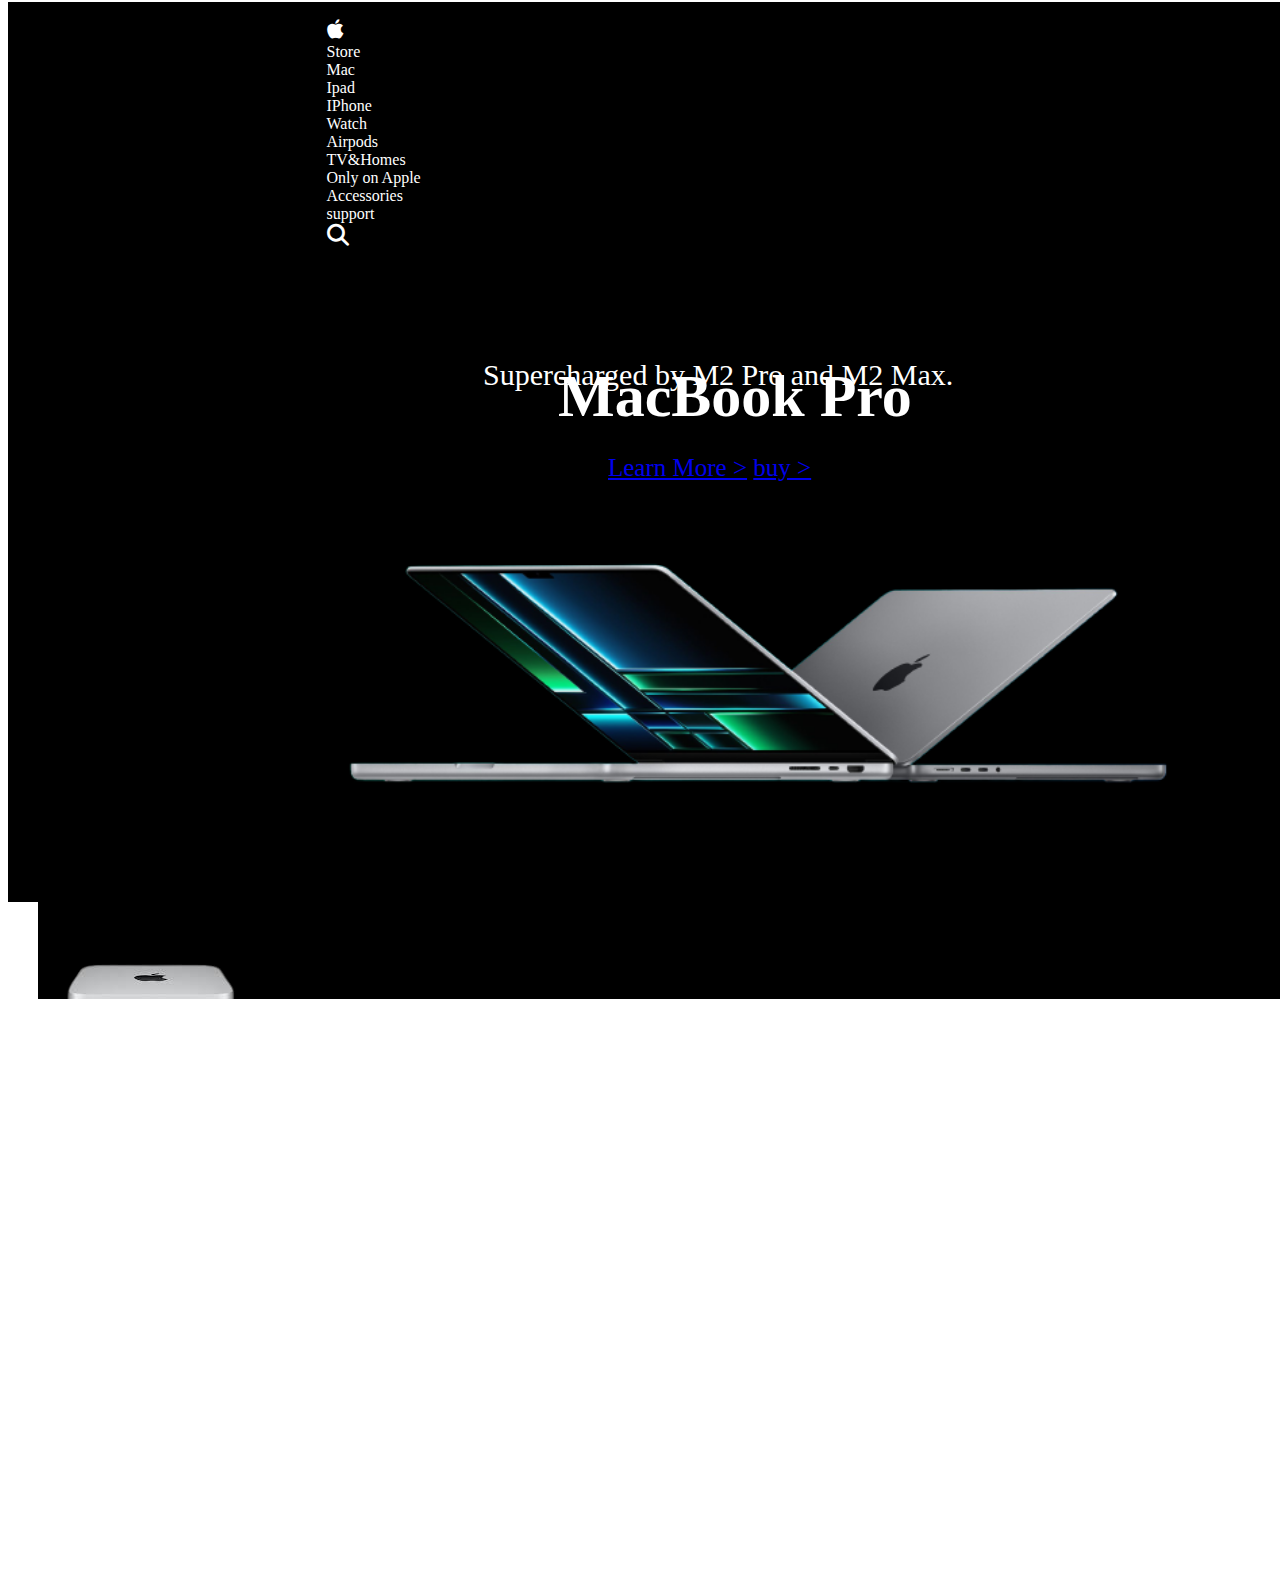
<file: assignments of Bootstrap/apple website/index.html>
<!DOCTYPE html>
<html lang="en">
<head>
    <meta charset="UTF-8">
    <meta http-equiv="X-UA-Compatible" content="IE=edge">
    <meta name="viewport" content="width=device-width, initial-scale=1.0">
    <title>apple website</title>
    <link rel="stylesheet" href="https://cdnjs.cloudflare.com/ajax/libs/font-awesome/6.2.1/css/all.min.css">
    <link href="https://cdn.jsdelivr.net/npm/bootstrap@5.3.0-alpha1/dist/css/bootstrap.min.css" rel="stylesheet" integrity="sha384-GLhlTQ8iRABdZLl6O3oVMWSktQOp6b7In1Zl3/Jr59b6EGGoI1aFkw7cmDA6j6gD" crossorigin="anonymous">
    <style>
        #navbarNav {
            background-color: black;
            width: 210vh;
            padding: 15px ;
            margin-top: -6px;
            
        }
        #navbarNav .navbar-nav {
          justify-content: space-between;
          width: 70%;
          align-items: center;
          margin: auto;
        }

        .nav-link-active{
            list-style: none;
            color: white;
            text-decoration: none;
        }
        .nav-link1{
          list-style: none;
          color: white;
          text-decoration: none;
        }
        .nav-link2{
          list-style: none;
          color: white;
          text-decoration: none;
        }
        .nav-link3{
          list-style: none;
          color: white;
          text-decoration: none;
        } .nav-link4{
          list-style: none;
          color: white;
          text-decoration: none;
        } .nav-link5{
          list-style: none;
          color: white;
          text-decoration: none;
        } .nav-link6{
          list-style: none;
          color: white;
          text-decoration: none;
        } .nav-link7{
          list-style: none;
          color: white;
          text-decoration: none;
        } .nav-link8{
          list-style: none;
          color: white;
          text-decoration: none;
        } .nav-link9{
          list-style: none;
          color: white;
          text-decoration: none;
        }
        .nav-apple{
          color: white;
          text-decoration: none;
          font-size: 22px;
        }
        .nav-glass{
          color: white;
          text-decoration: none;
          font-size: 22px;
        }
        #nav-bag{
          position: absolute;
          color: red;
          text-decoration: none;
          font-size: 22px;
        }
        .main{
          background-color: black;
          height: 630px;
          width: 220vh;
          position:absolute;
          margin-top: -10px;
          margin-bottom: 0px;
        }
        .img-fluid{
          position: relative;
          left: 300px;
          top: 150px;
        }
        .h1{
          color: white;
          font-size: 60px;
          position: absolute;
          top: 30px;
          left: 550px;
          font-weight: bolder;
        }
        .h2{
          color: white;
          font-size: 30px;
          position: absolute;
          bottom: 480px;
          left: 475px;

        }
        .link{
          font-size: 25px;
          position: absolute;
          bottom: 420px;
          left: 600px;
        }
        .p-3-mb-2-bg-black-text-white{
          background: url(./download-removebg-preview\ \(3\).png);
          margin: 100px 60px 50px 30px;
          background-repeat: no-repeat;
          background-color: black;
          margin-bottom: 70px;
          padding: 50px;
           /* height: 700px; */
        }
        .img{
          position: absolute;
          top: 800px;
          width: 500px;
          height: 500px;
          left: 450px;
        }
        
        


    </style>
</head>
<body>
    <nav  class="navbar navbar-expand-lg bg-body-tertiary">
        
          <div  class="collapse-navbar-collapse" id="navbarNav"> 
            <ul class="navbar-nav">
              <li>
                <a href="#" class="nav-apple"><i class="fa-brands fa-apple"></i></a>
              </li>
              <li class="nav-item">
                <a class="nav-link-active" aria-current="page" href="#">Store</a>
              </li>
              <li class="nav-item">
                <a class="nav-link1" href="#">Mac</a>
              </li>
              <li class="nav-item">
                <a class="nav-link2" href="#">Ipad</a>
              </li>
              <li class="nav-item">
                <a class="nav-link3" href="#">IPhone</a>
              </li> <li class="nav-item">
                <a class="nav-link4" href="#">Watch</a>
              </li> <li class="nav-item">
                <a class="nav-link5" href="#">Airpods</a>
              </li> <li class="nav-item">
                <a class="nav-link6" href="#">TV&Homes</a>
              </li> <li class="nav-item">
                <a class="nav-link7" href="#">Only on Apple</a>
              </li>
              <li class="nav-item">
                <a class="nav-link8" href="#">Accessories</a>
              </li> <li class="nav-item">
                <a class="nav-link9" href="#">support</a>
              </li>
              <li>
                <a href="#" class="nav-glass"><i class="fa-solid fa-magnifying-glass"></i></a>
              </li>
              <li>
                <a href="#" id="nav-bag"><i class="fa-regular fa-briefcase-blank"></i></a>
              </li>
            </ul>
        </div>
      </nav>
      <div class="main">
        <img src="./Apple-MacBook-Pro-M2-Feature-Blue-Green-removebg-preview.png" class="img-fluid" width="900px" alt="...">
      
      <p class="h1"> MacBook Pro </p>
      <p class="h2"> Supercharged by M2 Pro and M2 Max. </p>
      <div class="link">
      <a href="#">Learn More ></a>
      <a href="#"> buy ></a>
    </div>  
    <div>
    <div class="p-3-mb-2-bg-black-text-white">.bg-black
      <span class="img">
        </span> 
        </div>
      </div>
       </div>
  




    <script  src="https://cdn.jsdelivr.net/npm/bootstrap@5.3.0-alpha1/dist/js/bootstrap.bundle.min.js"  integrity="sha384-w76AqPfDkMBDXo30jS1Sgez6pr3x5MlQ1ZAGC+nuZB+EYdgRZgiwxhTBTkF7CXvN" crossorigin="anonymous"></script>
    
</body>
</html>
</file>
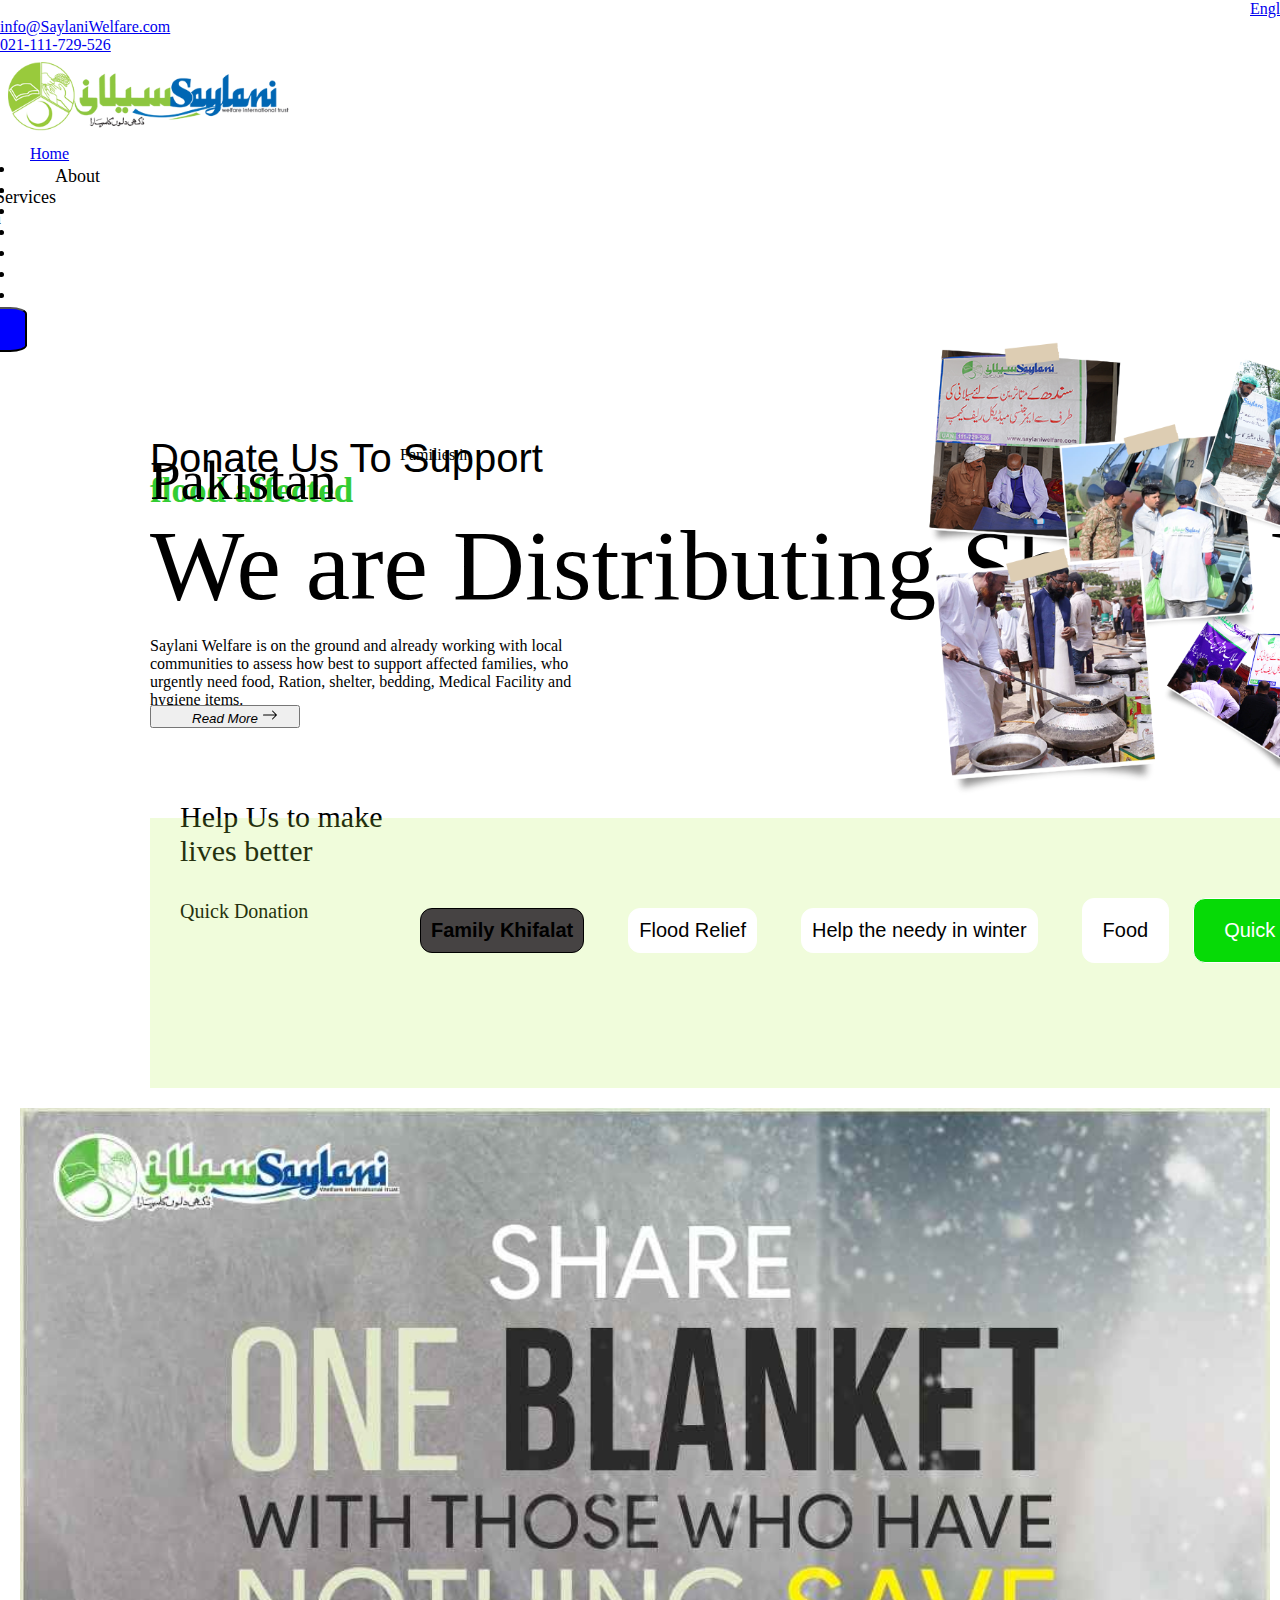
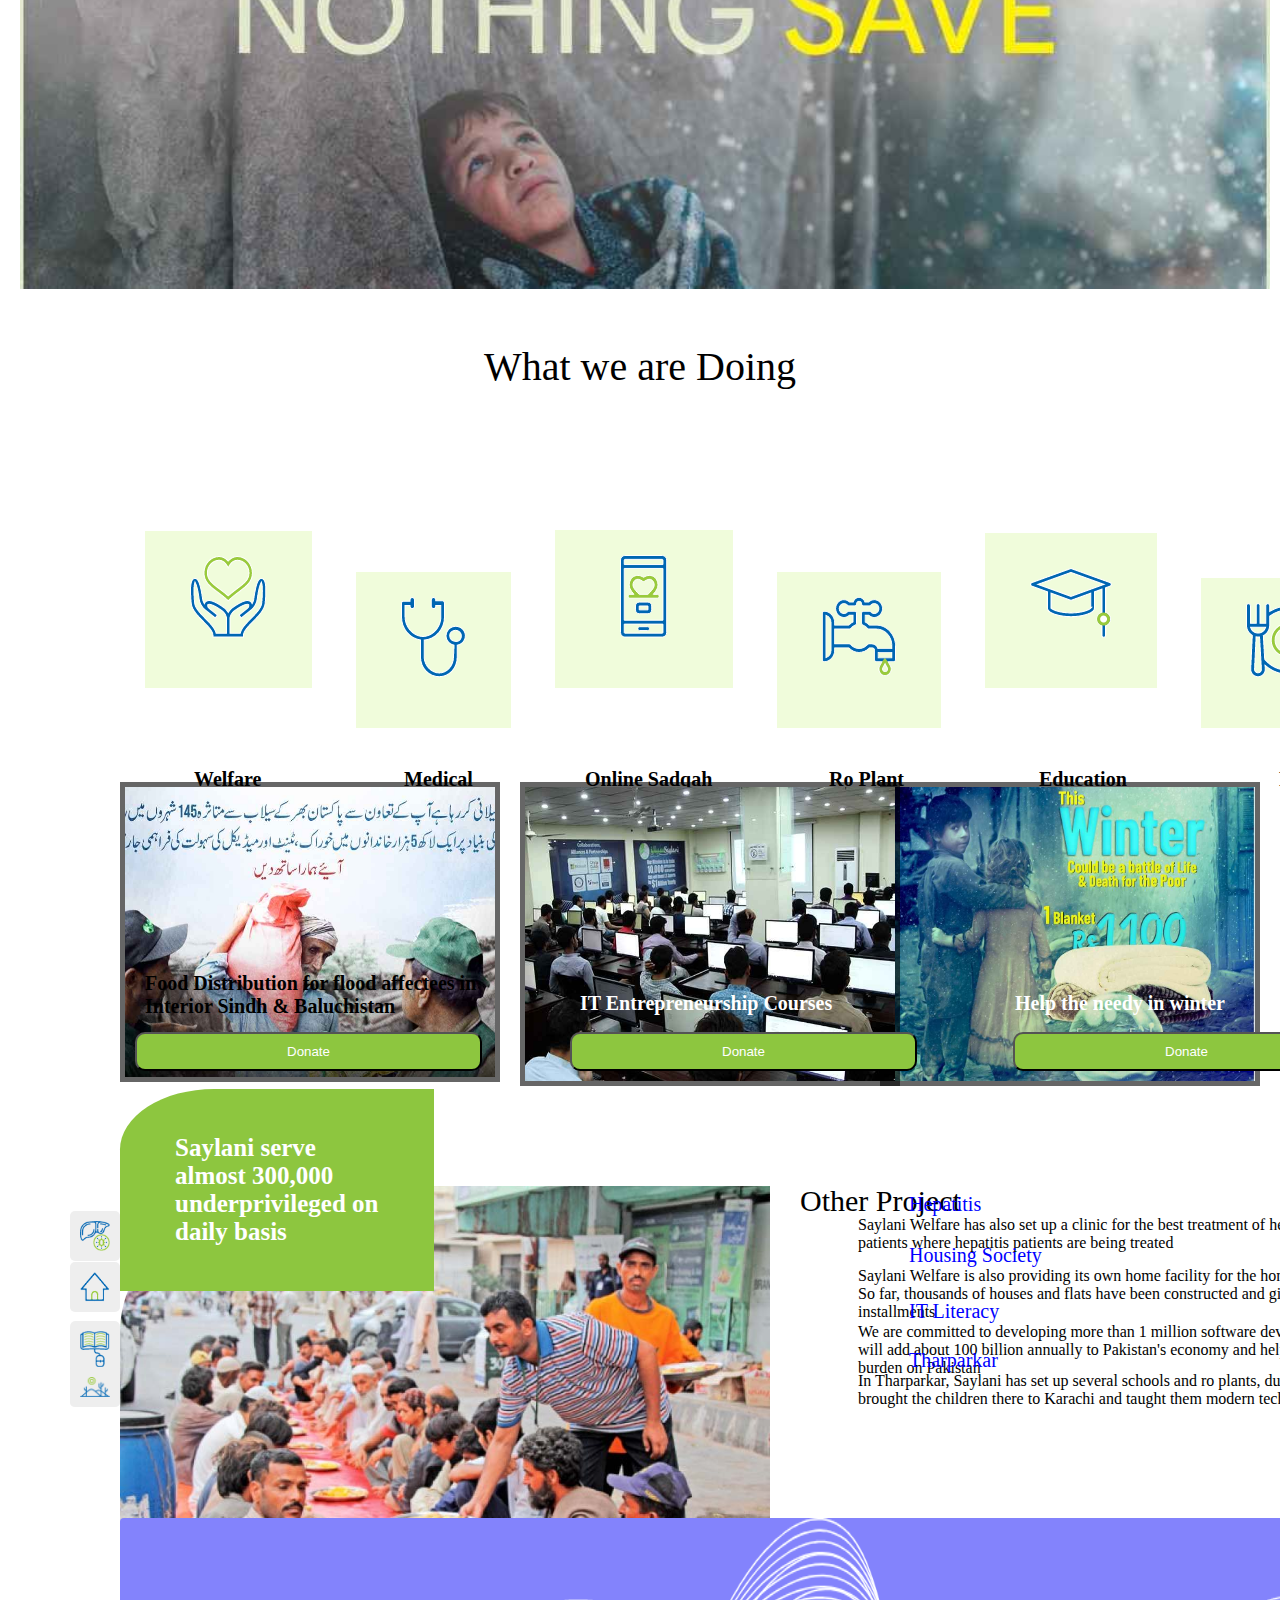
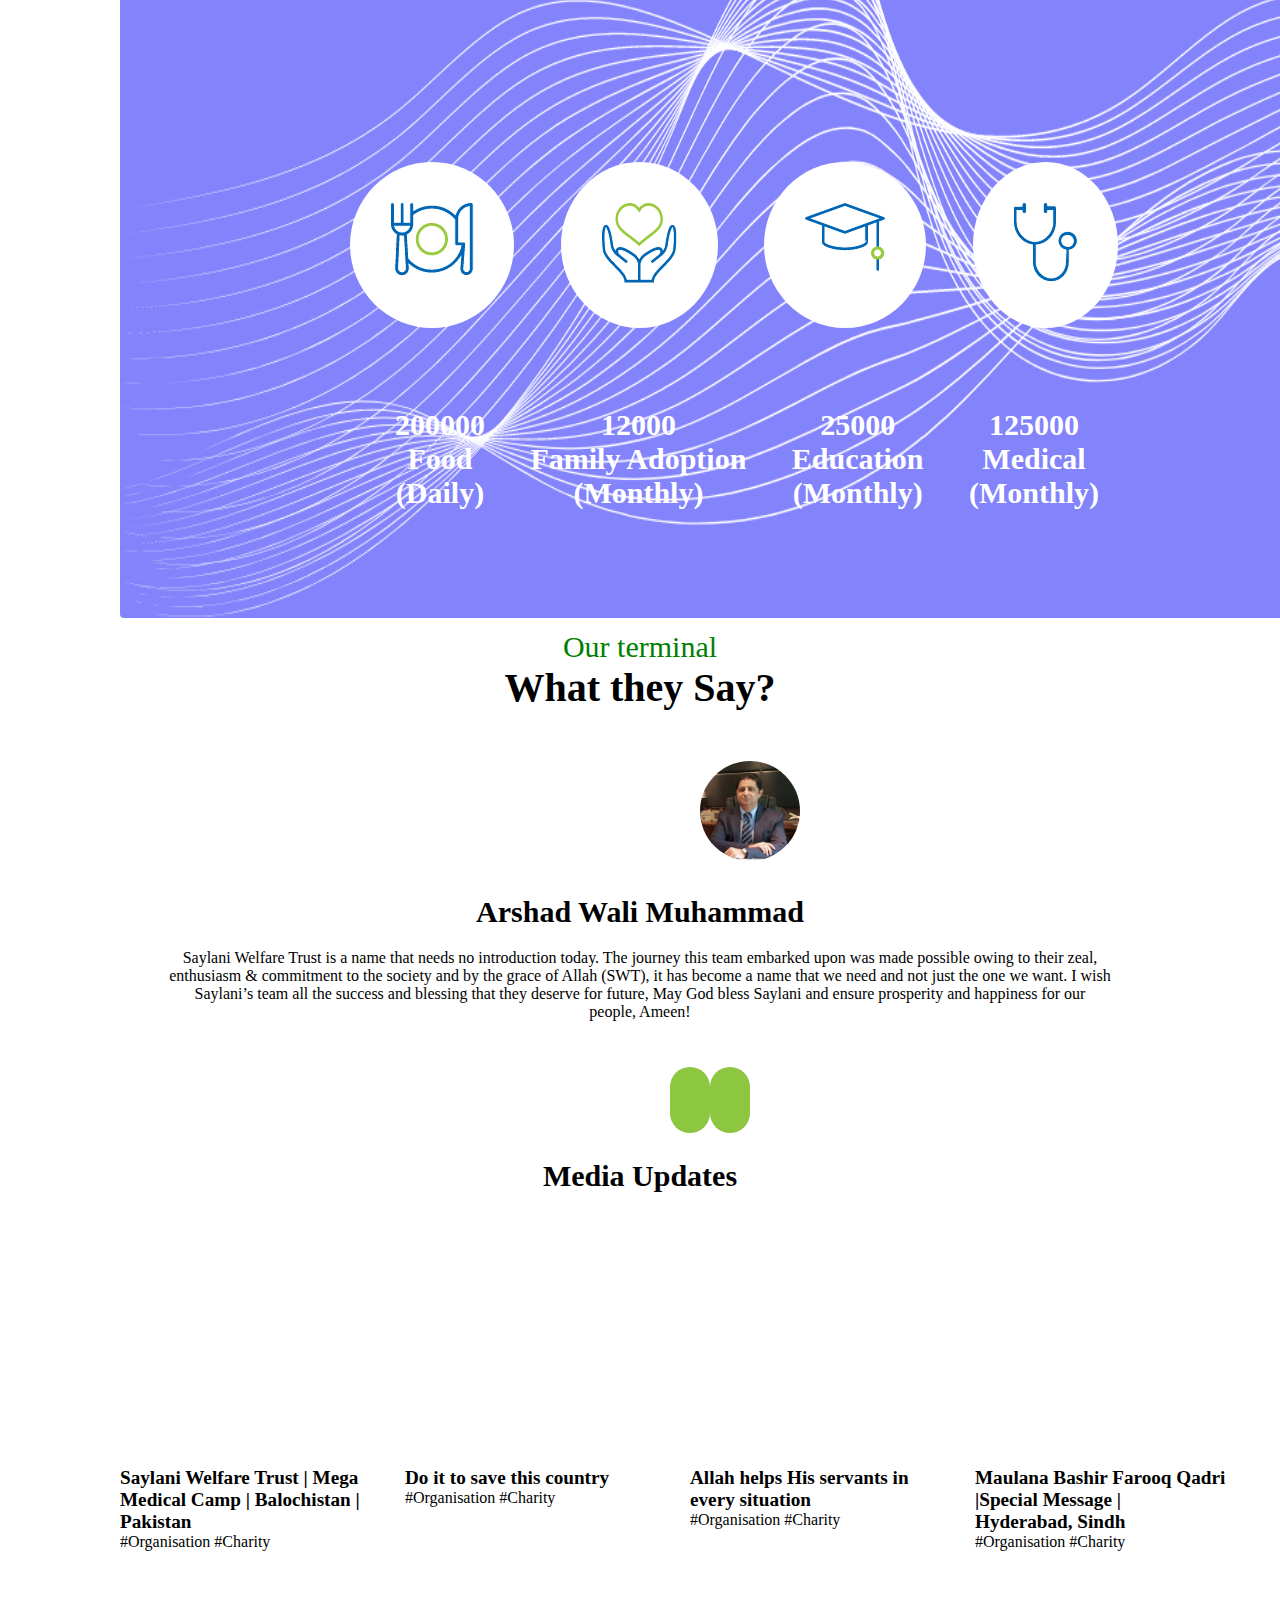
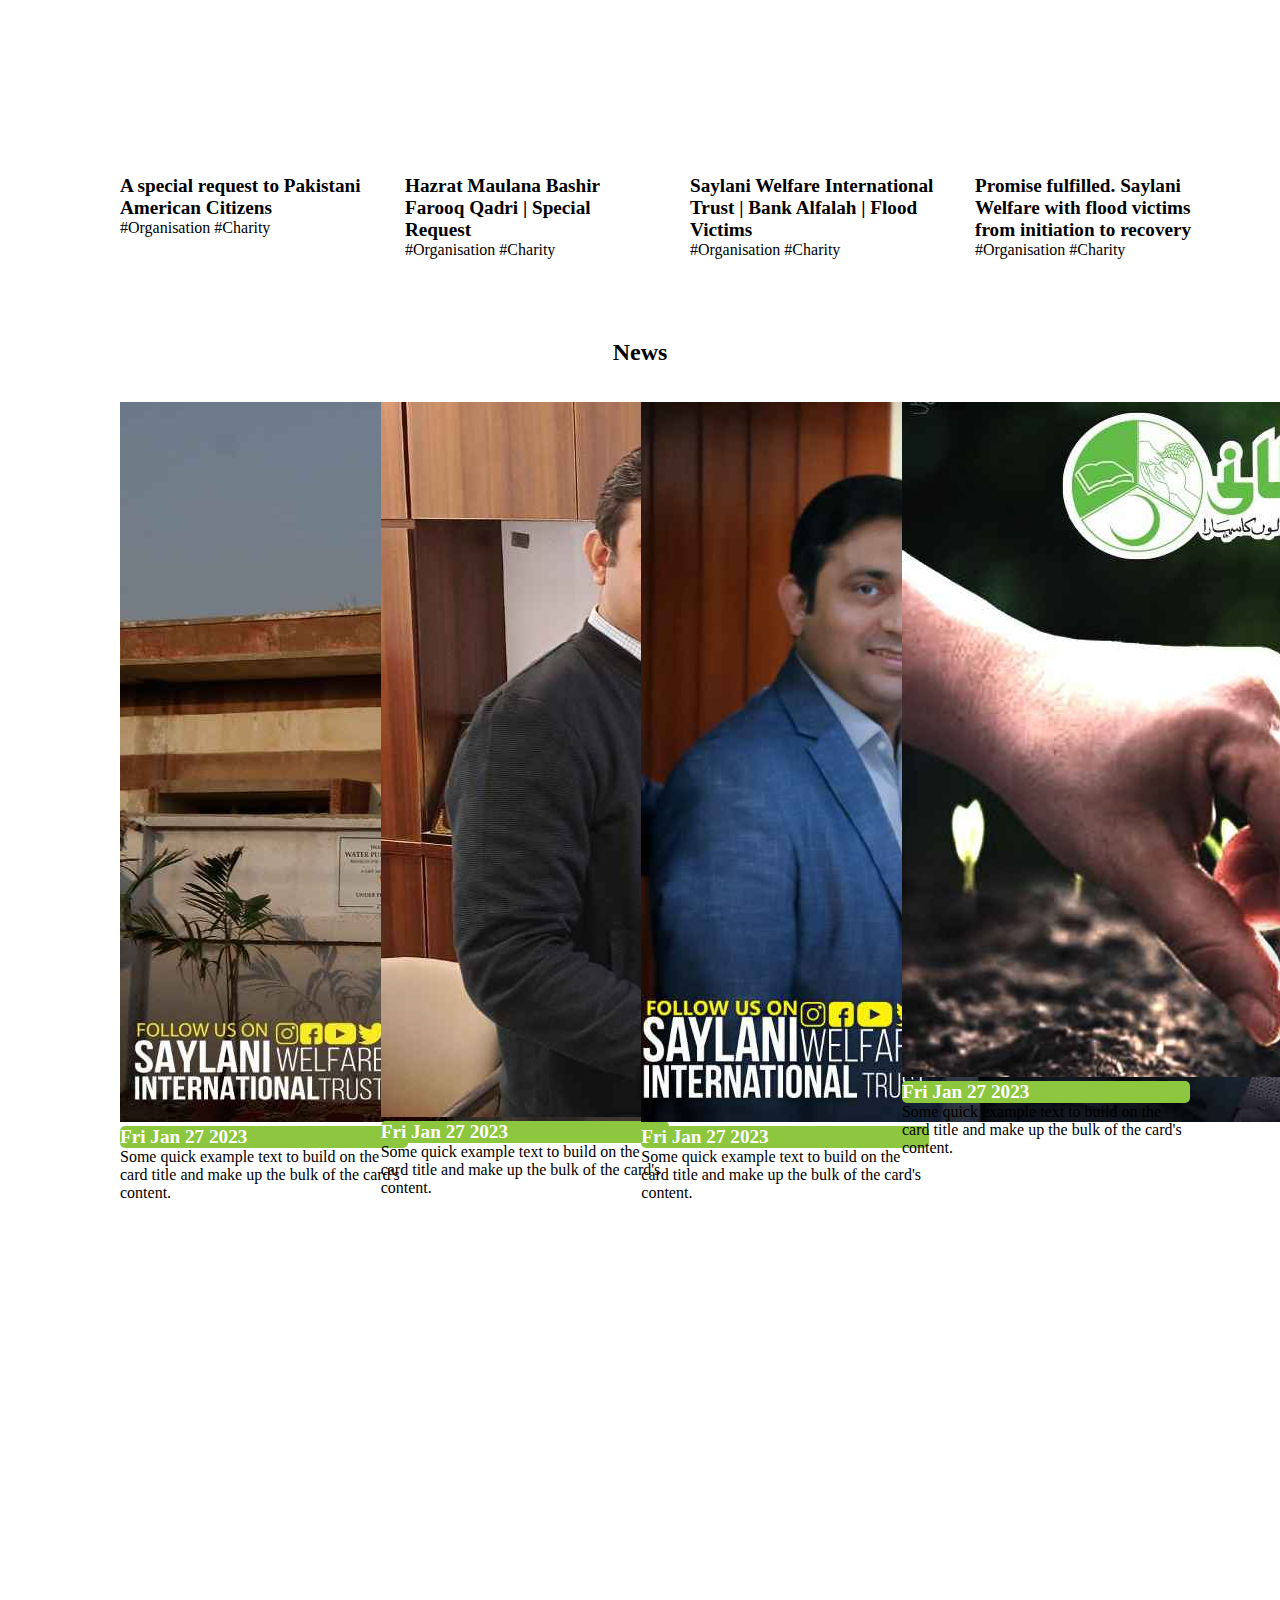
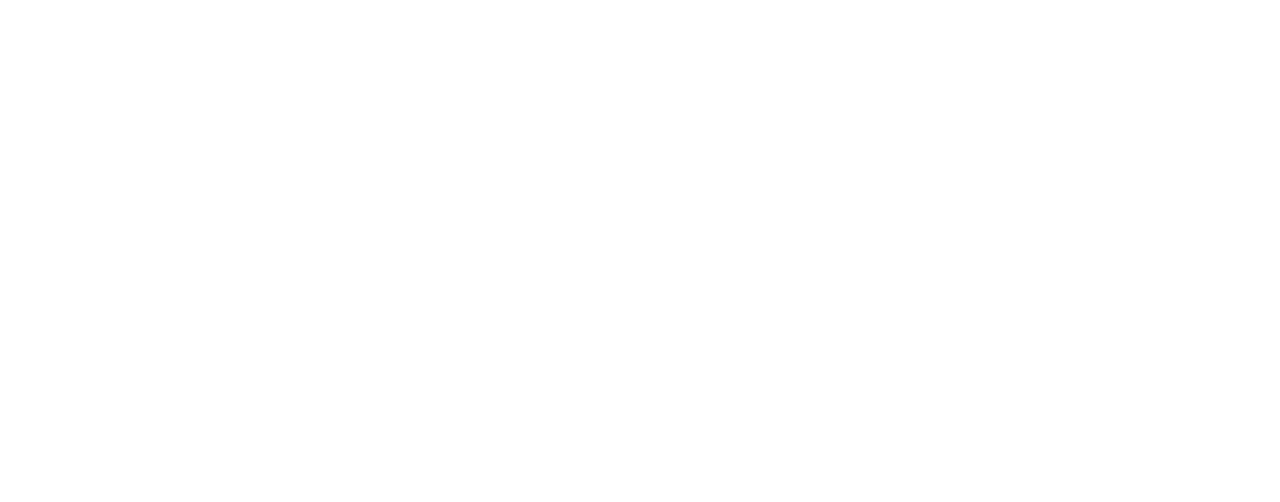
<file: assignments of Bootstrap/Sayalni Web/index.html>
<!DOCTYPE html>
<html lang="en">
<head>
    <meta charset="UTF-8">
    <meta http-equiv="X-UA-Compatible" content="IE=edge">
    <meta name="viewport" content="width=device-width, initial-scale=1.0">
    <title>Document</title>
    <link rel="stylesheet" href="https://cdnjs.cloudflare.com/ajax/libs/font-awesome/6.2.1/css/all.min.css" integrity="sha512-MV7K8+y+gLIBoVD59lQIYicR65iaqukzvf/nwasF0nqhPay5w/9lJmVM2hMDcnK1OnMGCdVK+iQrJ7lzPJQd1w==" crossorigin="anonymous" referrerpolicy="no-referrer" />
    <link rel="stylesheet" href="style.css">
    <link href="https://cdn.jsdelivr.net/npm/bootstrap@5.3.0-alpha1/dist/css/bootstrap.min.css" rel="stylesheet" integrity="sha384-GLhlTQ8iRABdZLl6O3oVMWSktQOp6b7In1Zl3/Jr59b6EGGoI1aFkw7cmDA6j6gD" crossorigin="anonymous">
</head>
<body>
  <div class=".container">
    <ul class="nav nav-tabs">
        <li class="nav-item">
          <a class="eng" href="#">English</a> 
        </li>
        <li class="nav-item">
          <a class="nav-link" href="#">info@SaylaniWelfare.com</a>
        </li>
        <li class="nav-item">
          <a class="nav-link" href="#">021-111-729-526</a>
        </li>
      </ul>
    </div>
    <nav class="navbar navbar-expand-lg bg-body-tertiary">
      <div class="container-fluid">
        <img src="./logo_saylaniwelfare.22bf709605809177256c.png" width="300px" class="rounded float-start" alt="...">
        <div class="collapse navbar-collapse" id="navbarNav">
          <ul class="navbar-nav">
            <li>
        <a class="navbar-brand" href="#">Home</a>
       </li>
            <li class="nav-item">
              <a class="nav-link1 " aria-current="page" href="#">About</a>
            </li>
            <li class="nav-item">
              <a class="nav-link2" href="#">Services</a>
            </li>
            <li class="nav-item">
              <a class="nav-link3" href="#">Media</a>
            </li>
            <li class="nav-item">
              <a class="nav-link4" href="#">News</a>
            </li>
            <li class="nav-item">
              <a class="nav-link5" href="#">Contact Us</a>
            </li>
            <li class="nav-item">
              <a class="nav-link6" href="#">Bank Deails</a>
            </li>
            <li class="nav-item">
              <a class="nav-link7" href="#">Overseas Donor</a>
            </li>
            <li class="nav-item">
              <button class="nav-link-8">Donate</button>
            </li>
              
          </ul>
        </div>
      </div>
    </nav>
    <br>
    <br>
    <p class="fs-1">Donate Us To Support</p>
    <p class="text-1">flood affected</p><p class="fs-2">Families in</p>
    <p class="fs-3">Pakistan</p>
    <br>
    <br>
    <p class="fs-4">We are Distributing Shelter Kit</p>
    <img src="./99.png" class="img-fluid" alt="...">
    <p class="fs-5">Saylani Welfare is on the ground and already working with local <br> communities to assess how best to support affected families, who <br> urgently need food, Ration, shelter, bedding, Medical Facility and <br> hygiene items.</p>
    <br>
    <br>
    <button type="button" id="btn" class="btn btn-primary btn-lg"><i class="bi bi-arrow-right">Read More</i>
    <svg xmlns="http://www.w3.org/2000/svg" width="16" height="16" fill="currentColor" class="bi bi-arrow-right" viewBox="0 0 16 16">
      <path fill-rule="evenodd" d="M1 8a.5.5 0 0 1 .5-.5h11.793l-3.147-3.146a.5.5 0 0 1 .708-.708l4 4a.5.5 0 0 1 0 .708l-4 4a.5.5 0 0 1-.708-.708L13.293 8.5H1.5A.5.5 0 0 1 1 8z"/>
    </svg> </button>
    <p class="text-black">Help Us to make <br> lives better</p>
    <p class="text-primary">Quick Donation</p>
    <div class="bgcolor">
      <div class="donation">
      <button class="btn btn-primary" id="btn-1" type="submit">Family Khifalat</button>
      <button class="btn btn-primary" id="btn-2" type="submit">Flood Relief</button>
      <button class="btn btn-primary" id="btn-3" type="submit">Help the needy in winter</button>
      <button class="btn btn-primary" id="btn-4" type="submit">Food</button>
      <button class="btn btn-primary" id="btn-5" type="submit">Quick Donate</button>
    </div>
   </div>
   <div class="text-center">
    <img src="./f0eb94d3-2d65-44ca-8b6c-8d26fe32181a.jpg" width="1250px" class="rounded" alt="...">
    </div>
    <div class="texts">What we are Doing</div>
    <span class="images">
    <img src="./44.png" class="img-thumbnail" id="img-1" alt="..."> 
    <span class="welfare">Welfare</span>     
    <img src="./41.png" class="img-thumbnail" id="img-2" alt="...">
    <span class="medical">Medical</span> 
    <img src="./39.png" class="img-thumbnail" id="img-3" alt="...">
    <span class="sadqah">Online Sadqah</span> 
    <img src="./40.png" class="img-thumbnail" id="img-4" alt="...">
    <span class="Plant">Ro Plant</span> 
    <img src="./48.png" class="img-thumbnail" id="img-5" alt="...">
    <span class="edn">Education</span> 
    <img src="./43.png" class="img-thumbnail" id="img-6" alt="...">
    <span class="food">Food</span> 
    </span>
    <span class="rounded-img">
      <span class="animation">
    <img src="./46ccd3e9-3acf-4139-bd8b-8f93c9fa57ae.jpg" id="round-img1" width="380px" height="300px" class="rounded mx-auto d-block" alt="...">
    <p class="text-white">Food Distribution for flood affectees in <br> Interior Sindh & Baluchistan</p>
    <button class="donate">Donate</button>
  </span>
    <img src="./cbcbd0d4-16a9-49f9-a36b-292431441967.jpg" id="round-img2" width="380px" class="rounded mx-auto d-block" alt="...">
    <p class="text-white1">IT Entrepreneurship Courses</p>
    <button class="donate-1">Donate</button>
    <img src="./db1ef105-5640-46bd-a160-6cb7709c6381 (1).jpg" id="round-img3" width="380px" class="rounded mx-auto d-block" alt="...">
    <p class="text-white2">Help the needy in winter</p>
    <button class="donate-2">Donate</button>
  </span>
  <img src="./pic.jpg" width="650px" class="rounded-float-start" alt="...">
  <div class="h1-text">
    <p>Saylani serve <br> almost 300,000 <br> underprivileged on <br> daily basis</p>
  </div>
  <p class="fst-normal">Other Project</p>
  <img src="./47.png" class="rounded mx-auto d-block" width="50px" id="project-img1" alt="...">
  <span class="hep">Hepatitis</span>
  <p class="para">Saylani Welfare has also set up a clinic for the best treatment of hepatitis <br>         
  patients where hepatitis patients are being treated</p>
  <img src="./46.png" class="rounded mx-auto d-block" width="50px" id="project-img2" alt="...">
  <span class="house">Housing Society</span>
  <p class="para-1">Saylani Welfare is also providing its own home facility for the homeless people. <br> So far, thousands of houses and flats have been constructed and given in easy <br> installments</p>
  <img src="./42.png" class="rounded mx-auto d-block" width="50px" id="project-img3" alt="...">
  <span class="IT">IT Literacy</span>
  <p class="para-2">We are committed to developing more than 1 million software developers, which <br> will add about 100 billion annually to Pakistan's economy and help ease the debt <br> burden on Pakistan</p>
  <img src="./45.png" class="rounded mx-auto d-block" width="50px" id="project-img4" alt="...">
  <span class="thar">Tharparkar</span>
  <p class="para-3">In Tharparkar, Saylani has set up several schools and ro plants, dug wells and <br> brought the children there to Karachi and taught them modern technology</p>
  <div class="service-counter">
    <img src="./upcoming_background.a669f19ea2aee3c7e10f.png" width="900px" alt="">
</div>
    <span class="icon">
        <div class="icon1">
        <img src="./43.png" alt="">
       </div>
        <div class="icon2">
        <img src="./44.png" alt="">
        </div>
      <div class="icon3">
        <img src="./48.png" alt="">
        </div>  
        <div class="icon4">
        <img src="./41.png" alt="">
        </div>
        </span>
        <div class="icon-text">
            <p>200000 <br> Food <br> (Daily)</p>
            <p>12000 <br> Family Adoption <br> (Monthly)</p>
            <p>25000<br> Education <br> (Monthly)</p>
            <p>125000 <br> Medical <br> (Monthly)</p>
        </div>
        <p class="text-success-emphasis">Our terminal</p>
        <p class="text-dark">What they Say?</p>

        <img src="./95.jpg" class="rounded-img1" alt="" width="100px">
        <p class="text-info">Arshad Wali Muhammad</p>
        <p class="textblack">Saylani Welfare Trust is a name that needs no introduction today. The journey this team embarked upon was made possible owing to their zeal,<br> enthusiasm & commitment to the society and by the grace of Allah (SWT), it has become a name that we need and not just the one we want. I wish <br> Saylani’s team all the success and blessing that they deserve for future, May God bless Saylani and ensure prosperity and happiness for our <br> people, Ameen!</p>
        <i id="less-than" class="fa-light fa-less-than"></i> 
        <i id="greater-than" class="fa-light fa-greater-than"></i>
        <p class="text-body-secondary">Media Updates</p>
        <div class="videos">
        <div class="card" id="card-1" style="width: 18rem;">
          <iframe class="video-1" width="285" height="200" src="https://www.youtube.com/embed/WIw5QXQPjR4" title="YouTube video player" frameborder="0" allow="accelerometer; autoplay; clipboard-write; encrypted-media; gyroscope; picture-in-picture; web-share" allowfullscreen></iframe>
    <div class="card-body">
      <h5 class="card-title">Saylani Welfare Trust | Mega <br> Medical Camp | Balochistan | <br> Pakistan</h5>
      <p class="card-text">#Organisation #Charity</p>
    </div>
  </div>
  <div class="card" id="card-2" style="width: 18rem;">
    <iframe class="video-2" width="285" height="200" src="https://www.youtube.com/embed/AumZ-MJKc4M" title="YouTube video player" frameborder="0" allow="accelerometer; autoplay; clipboard-write; encrypted-media; gyroscope; picture-in-picture; web-share" allowfullscreen></iframe>
    <div class="card-body">
      <h5 class="card-title">Do it to save this country</h5>
      <p class="card-text">#Organisation #Charity</p>
    </div>
  </div>
  <div class="card" id="card-3" style="width: 18rem;">
    <iframe class="video-3" width="285" height="200" src="https://www.youtube.com/embed/ZDCr0YgNuFw" title="YouTube video player" frameborder="0" allow="accelerometer; autoplay; clipboard-write; encrypted-media; gyroscope; picture-in-picture; web-share" allowfullscreen></iframe>
<div class="card-body">
<h5 class="card-title">Allah helps His servants in <br> every situation</h5>
  <p class="card-text">#Organisation #Charity</p>
</div>
</div>
<div class="card" id="card-4" style="width: 18rem;">
  <iframe class="video-4" width="285" height="200" src="https://www.youtube.com/embed/zUCrKO5PW6s" title="YouTube video player" frameborder="0" allow="accelerometer; autoplay; clipboard-write; encrypted-media; gyroscope; picture-in-picture; web-share" allowfullscreen></iframe>
<div class="card-body">
<h5 class="card-title">Maulana Bashir Farooq Qadri <br>|Special Message | <br> Hyderabad, Sindh</h5>
<p class="card-text">#Organisation #Charity</p>
</div>
</div>
</div>
<div class="videos1">
  <div class="card" id="card-5"  style="width: 18rem;">
    <iframe class="video-5" width="285" height="200" src="https://www.youtube.com/embed/hhKTFu5orU4" title="YouTube video player" frameborder="0" allow="accelerometer; autoplay; clipboard-write; encrypted-media; gyroscope; picture-in-picture; web-share" allowfullscreen></iframe>
    <div class="card-body">
      <h5 class="card-title">A special request to Pakistani American Citizens</h5>
      <p class="card-text">#Organisation #Charity</p>
    </div>
  </div>
  <div class="card" id="card-6" style="width: 18rem;">
    <iframe class="video-6" width="285" height="200" src="https://www.youtube.com/embed/bLy2D2m_2hk" title="YouTube video player" frameborder="0" allow="accelerometer; autoplay; clipboard-write; encrypted-media; gyroscope; picture-in-picture; web-share" allowfullscreen></iframe>
    <div class="card-body">
      <h5 class="card-title">Hazrat Maulana Bashir <br>  Farooq Qadri | Special <br> Request</h5>
      <p class="card-text">#Organisation #Charity</p>
    </div>
  </div>
  <div class="card" id="card-7" style="width: 18rem;">
    <iframe class="video-7" width="285" height="200" src="https://www.youtube.com/embed/_Deq998m_h8" title="YouTube video player" frameborder="0" allow="accelerometer; autoplay; clipboard-write; encrypted-media; gyroscope; picture-in-picture; web-share" allowfullscreen></iframe>
    <div class="card-body">
      <h5 class="card-title">Saylani Welfare International <br> Trust | Bank Alfalah | Flood <br> Victims</h5>
      <p class="card-text">#Organisation #Charity</p>
    </div>
  </div>
  <div class="card" id="card-8" style="width: 18rem;">
    <iframe class="video-8" width="285" height="200" src="https://www.youtube.com/embed/7QgutRkJKlg" title="YouTube video player" frameborder="0" allow="accelerometer; autoplay; clipboard-write; encrypted-media; gyroscope; picture-in-picture; web-share" allowfullscreen></iframe>
    <div class="card-body">
      <h5 class="card-title">Promise fulfilled. Saylani <br> Welfare with flood victims <br> from initiation to recovery</h5>
      <p class="card-text">#Organisation #Charity</p>
    </div>
  </div>
</div>
    <h2>News</h2>
    <br>
    <br>
    <div class="news">
  <div class="card" id="news-1" style="width: 18rem;">
  <img src="./dccb40de-3d2c-45c5-b239-183f4dbc513a.jpg" class="card-img-top" alt="...">
  <div class="card-body">
    <h5 id="date-1" class="card-title">Fri Jan 27 2023</h5>
    <p class="card-text">Some quick example text to build on the card title and make up the bulk of the card's content.</p>
    <a href="#" class="btn btn-primary"><i class="fa-solid fa-arrow-right"></i></a>
  </div>
  </div>
  <div class="card" id="news-2" style="width: 18rem;">
    <img src="./acfa9771-e26d-40bc-acdf-2f83797e109f.jpg" class="card-img-top" alt="...">
    <div class="card-body">
      <h5 id="date-1" class="card-title">Fri Jan 27 2023</h5>
      <p class="card-text">Some quick example text to build on the card title and make up the bulk of the card's content.</p>
      <a href="#" class="btn btn-primary"><i class="fa-solid fa-arrow-right"></i></a>
    </div>
    </div>
    <div class="card" id="news-3" style="width: 18rem;">
      <img src="./a8679ed7-2afc-4bc9-bb1a-710e61dc6852.jpg" class="card-img-top" alt="...">
      <div class="card-body">
        <h5 id="date-1" class="card-title">Fri Jan 27 2023</h5>
        <p class="card-text">Some quick example text to build on the card title and make up the bulk of the card's content.</p>
        <a href="#" class="btn btn-primary"><i class="fa-solid fa-arrow-right"></i></a>
      </div>
      </div>
      <div class="card" id="news-4" style="width: 18rem;">
        <img src="./4e38db41-b66a-4c9f-a7d6-618de0413d86.jpg" class="card-img-top" alt="...">
        <div class="card-body">
          <h5 id="date-1" class="card-title">Fri Jan 27 2023</h5>
          <p class="card-text">Some quick example text to build on the card title and make up the bulk of the card's content.</p>
          <a href="#" class="btn btn-primary"><i class="fa-solid fa-arrow-right"></i></a>
        </div>
        </div>
      </div>
      




























    <script src="https://cdn.jsdelivr.net/npm/bootstrap@5.3.0-alpha1/dist/js/bootstrap.bundle.min.js" integrity="sha384-w76AqPfDkMBDXo30jS1Sgez6pr3x5MlQ1ZAGC+nuZB+EYdgRZgiwxhTBTkF7CXvN" crossorigin="anonymous"></script>
    
</body>
</html>
</file>
<file: assignments of Bootstrap/Sayalni Web/style.css>
*{
    box-sizing: border-box;
    padding: 0;
    margin: 0;
}
.nav-item .eng{
    position: relative;
    margin-top: 3px;
    left: 1250px;
    padding-bottom: 200px;
}
.img-thumbnail{
    list-style: none;
    text-decoration: none;
    border: none;
    padding: auto;
    position: relative;
    left: 50px;
}
.navbar-nav .nav-item{
    justify-content: space-between;
    width: 130px;
    margin-left: 15px;
}
.navbar-brand{
    position: relative;
    top: 5px;
    left: 30px;
}
.nav-link1{
    color: black;
    position: relative;
    text-decoration: none;
    font-size: 18px;
    top: 8px;
    left: 40px;
}
.nav-link2{
    color: black;
    position: relative;
    text-decoration: none;
    font-size: 18px;
    top: 8px;
    right: 20px;
}
.nav-link3{
    color: black;
    position: relative;
    text-decoration: none;
    font-size: 18px;
    top: 8px;
    left: -60px;
}
.nav-link4{
    color: black;
    position: relative;
    text-decoration: none;
    font-size: 18px;
    top: 8px;
    right: 100px;
}
.nav-link5{
    color: black;
    position: relative;
    text-decoration: none;
    font-size: 18px;
    top: 8px;
    right: 150px;
}
.nav-link6{
    color: black;
    position: relative;
    text-decoration: none;
    font-size: 18px;
    top: 8px;
    right: 150px;
}
.nav-link7{
    color: black;
    position: relative;
    text-decoration: none;
    font-size: 18px;
    top: 8px;
    right: 150px;
}
.nav-link-8{
    color: black;
    position: relative;
    text-decoration: none;
    font-size: 18px;
    top: 2px;
    border-radius: 15%;
    padding: 10px 25px;
    background: blue;
    right: 100px;
}
.nav-link-8:active {
    transform: translateY(4px);
}
.fs-1{
    position: relative;
    left: 150px;
    font-size: 40px;
    top: 50px;
    font-family:'Gill Sans', 'Gill Sans MT', Calibri, 'Trebuchet MS', sans-serif;
}
.text-1{
    position: relative;
    top: 40px;
    left: 150px;
    font-size: 35px;
    font-weight: bold;
    color: limegreen;
}
.fs-2{
    position: relative;
    left: 400px;
    bottom: 25px;
}
.fs-3{
    position: relative;
    font-size: 55px;
    bottom: 40px;
    left: 150px;
}
.fs-4{
    position: relative;
    font-size: 100px;
    bottom: 80px;
    left: 150px;
}
.img-fluid{
    position: relative;
    left: 900px;
    bottom: 400px;
    height: 500px;
    width: 500px;
}
.fs-5{
    position: relative;
    bottom: 570px;
    left: 150px;
}
#btn{
    position: relative;
    bottom: 610px;
    left: 150px;
    padding-left: 40px;
    padding-right: 20px;
}
#btn:active{
    transform: translateY(4px);
}
.bgcolor{
    background-color: rgba(182,239,73,.2);
    width: 170vh;
    height: 30vh;
    position: relative;
    bottom: 520px;
    left: 150px;


}
.donation{
    position: absolute;
    left: 250px;
    top: 60px;
}
#btn-1{
    padding: 10px;
    margin: 20px;
    background-color: rgb(70, 67, 67);
    font-weight: bold;
    font-size: 20px;
    border-radius: 12px;
    border: 1px solid black;
    transition: transform .5s;
}
#btn-1:hover{
    transform: scale(1.15);
}
#btn-2{
    padding: 10px;
    margin: 20px;
    background-color: white;
    color: black;
    border: 1px solid white;
    font-size: 20px;
    border-radius: 12px;
    transition: transform .5s;

}
#btn-2:hover{
    color: white;
    background-color: rgb(70, 67, 67);
    transform: scale(1.15);
}
#btn-3{
    padding: 10px;
    margin: 20px;
    background-color: white;
    color: black;
    border: 1px solid white;
    font-size: 20px;
    border-radius: 12px;
    transition: transform .5s;
}
#btn-3:hover{
    color: white;
    background-color: rgb(70, 67, 67);
    transform: scale(1.15);
}
#btn-4{
    padding: 20px;
    margin: 20px;
    background-color: white;
    color: black;
    border: 1px solid white;
    font-size: 20px;
    border-radius: 12px;
    transition: transform .5s;
}
#btn-4:hover{
    color: white;
    background-color: rgb(70, 67, 67);
    transform: scale(1.15);
}

#btn-5{
    padding: 20px 30px;
    align-items: center;
    background-color: rgb(6, 218, 6);
    color: white;
    border: 1px solid white;
    font-size: 20px;
    border-radius: 12px;
    transition: transform .5s;
}
#btn-5:hover{
    transform: scale(1.15);
}
.text-black{
    position: absolute;
    top: 800px;
    left: 180px;
    font: bolder;
    font-size: 30px;
}
.text-primary{
    position: absolute;
    top: 900px;
    left: 180px;
    font: bolder;
    font-size: 20px;
}

.text-center{
    position: relative;
    bottom: 500px;
    left: 20px;
}
.texts{
    font: 900;
    font-size: 40px;
    position: relative;
    bottom: 450px;
    text-align: center;
}
.images{
    position: relative;
    bottom: 350px;
    left: 55px;
}
#img-1{
    padding: 25px 45px 50px;
    margin: 40px;
    background-color: rgba(182,239,73,.2);
    transition: transform .5s;
}
#img-1:hover{
    transform: scale(1.15);
}
.welfare{
    position: absolute;
    bottom: -60px;
    font-size: 20px;
    left: 139px;
    font-weight: bold;
}


#img-2{
    padding: 25px 45px 50px;
    background-color: rgba(182,239,73,.2);
    transition: transform .5s;
}
#img-2:hover{
    transform: scale(1.15);
}

.medical{
    position: absolute;
    bottom: -60px;
    font-size: 20px;
    left: 349px;
    font-weight: bold;
}

#img-3{
    padding: 25px 65px 50px;
    margin: 40px;
    background-color: rgba(182,239,73,.2);
    transition: transform .5s;
}
#img-3:hover{
    transform: scale(1.15);
}
.sadqah{
    position: absolute;
    bottom: -60px;
    font-size: 20px;
    left: 530px;
    font-weight: bold;
}
#img-4{
    padding: 25px 45px 50px;
    background-color: rgba(182,239,73,.2);
    transition: transform .5s;
}
#img-4:hover{
    transform: scale(1.15);
}
.Plant{
    position: absolute;
    bottom: -60px;
    font-size: 20px;
    left: 774px;
    font-weight: bold;
}
#img-5{
    padding: 35px 45px 50px;
    margin: 40px;
    background-color: rgba(182,239,73,.2);
    transition: transform .5s;
}
#img-5:hover{
    transform: scale(1.15);
}
.edn{
    position: absolute;
    bottom: -60px;
    font-size: 20px;
    left: 984px;
    font-weight: bold;
}
#img-6{
    padding: 25px 45px 50px;
    background-color: rgba(182,239,73,.2);
    transition: transform .5s;
}
#img-6:hover{
    transform: scale(1.15);
}
.food{
    position: absolute;
    bottom: -60px;
    font-size: 20px;
    left: 1224px;
    font-weight: bold;
}
.rounded-img{
    /* background-color: rgba(0,0,0,.6);  */
    display: flex;
    padding: 100px;
    position: relative;
    bottom: 400px;
    left: 20px;
}
#round-img1{
    padding: 5px;
    background-color: rgba(0,0,0,.6);
}
.donate{
    position: absolute;
    color: white;
    background-color:  #8dc63f;
    border-radius: 10px;
    left: 115px;
    top: 350px;
    padding: 10px  150px;
    
}
.text-white{
    position: absolute;
    left: 125px;
    top: 290px;
    font-size: 20px;
    font-weight: bold;
   
}
.animation{
    transition: transform .6s;
}
.animation:hover{
    transform: scale(1.10);

}
#round-img2{
    padding: 5px;
    background-color: rgba(0,0,0,.6);
    position: relative;
    left: 20px;
}
.donate-1{
    position: absolute;
    color: white;
    background-color:  #8dc63f;
    border-radius: 10px;
    left: 550px;
    top: 350px;
    padding: 10px  150px;

}
.text-white1{
    font-size: 20px;
    font-weight: bold;
    color: white;
    position: absolute;
    left: 560px;
    top: 310px;
    font-size: 20px;
}
#round-img3{
    padding: 5px;
    background-color: rgba(0,0,0,.6);

}
.donate-2{
    position: absolute;
    color: white;
    background-color:  #8dc63f;
    border-radius: 10px;
    left: 993px;
    top: 350px;
    padding: 10px  150px;

}
.text-white2{
    font-size: 20px;
    font-weight: bold;
    color: white;
    position: absolute;
    left: 995px;
    top: 310px;
    font-size: 20px;
    font-weight: bold;
}
.rounded-float-start{
    position: relative;
    left: 120px;
    bottom: 400px;
    border-top-left-radius: 30%;
}
.h1-text{
    position: absolute;
    background-color: #8dc63f;
    font-size: 20px;
    padding: 45px  55px;
    top: 2689px;
    border-top-left-radius: 30%;
    left: 120px;
    color: white;
    font-size: 25px;
    font-weight: bold;
}
.fst-normal{
    position: relative;
    bottom: 893px;
    left: 800px;
    font: bold;
    font-size: 30px;
}
#project-img1{
    position: relative;
    bottom: 900px;
    left: 70px;
    background-color: #eee;
    padding: 10px  10px;
    border-radius: 10%;
}
.hep{
    position: relative;
    bottom: 950px;
    left: 855px;
    color: blue;
    font-size: 20px;
}
.para{
    position: relative;
    bottom: 950px;
    left: 858px;
}
#project-img2{
    position: relative;
    bottom: 940px;
    left: 70px;
    background-color: #eee;
    padding: 10px  10px;
    border-radius: 10%;
}
.house{
    position: relative;
    bottom: 990px;
    left: 855px;
    color: blue;
    font-size: 20px;
}
.para-1{
    position: relative;
    bottom: 990px;
    left: 858px;
}
#project-img3{
    position: relative;
    bottom: 990px;
    left: 70px;
    background-color: #eee;
    padding: 10px  10px;
    border-radius: 10%;
}
.IT{
    position: relative;
    bottom: 1050px;
    left: 855px;
    color: blue;
    font-size: 20px;
}
.para-2{
    position: relative;
    bottom: 1050px;
    left: 858px;
}
#project-img4{
    position: relative;
    bottom: 1060px;
    left: 70px;
    background-color: #eee;
    padding: 10px  10px;
    border-radius: 10%;
}
.thar{
    position: relative;
    bottom: 1100px;
    left: 855px;
    color: blue;
    font-size: 20px;
}
.para-3{
    position: relative;
    bottom: 1100px;
    left: 858px;
}
.service-counter img {
    width: 180vh;
    background-size: cover;
    background-repeat: no-repeat;
    background-color: rgb(131, 131, 252);
    position: relative;
    bottom: 990px;
    left: 120px;
    border-radius: 4px;
    height: 700px;
    width: 100;

}

.icon {
    position: relative;
    display: flex;
    bottom: 1450px;
    left: 350px;
    justify-content: space-between;
    width: 60%;
}

.icon1 {
    background-color: white;
    padding: 40px;
    border-radius: 100%;
}

.icon2 {
    background-color: white;
    padding: 40px;
    border-radius: 100%;
}

.icon3 {
    background-color: white;
    padding: 40px;
    border-radius: 100%;
}

.icon4 {
    background-color: white;
    padding: 40px;
    border-radius: 100%;
}

.icon-text {
    position: relative;
    display: flex;
    bottom: 1370px;
    justify-content: space-between;
    width: 55%;
    left: 395px;
    text-align: center;
    font-size: 30px;
    color: white;
    font-weight: bolder;
}
.text-success-emphasis{
    text-align: center;
    font-size: 30px;
    position: relative;
    color: green;
    bottom: 1250px;    
}
.text-dark{
    text-align: center;
    position: relative;
    font-size: 40px;
    bottom: 1250px;
    font-weight: bold;
}
.rounded-img1{
    border-radius: 50%;
    position: relative;
    bottom: 1200px;
    left: 700px;
}
.text-info{
    font-size: 30px;
    font-weight: bold;
    position: relative;
    text-align: center;
    bottom: 1170px;
}
.textblack{
    position: relative;
    text-align: center;
    bottom: 1150px;
}
.left-arrow{
    font-size: 30px;
}

#greater-than{
    font-size: 50px;
    background-color: #8dc63f;
    position: relative;
    border-radius: 20px;
    padding: 5px  20px;
    left: 670px;
    bottom: 1100px;

}
#less-than{
    font-size: 50px;
    background-color: #8dc63f;
    position: relative;
    border-radius: 20px;
    padding: 5px  20px;
    left: 670px;
    bottom: 1100px;
}
.text-body-secondary{
    position: relative;
    font-size: 30px;
    font-weight: bold;
    bottom: 1070px;
    text-align: center;
}
.videos{
    display: flex;
    justify-content: space-between;
    width: 85%;
}
.card-title{
    font-size: 1.20rem;
}
.video-1{
    border-top-left-radius: 20px ;
    border-top-right-radius: 20px ;
 
}
#card-1{
    position: relative;
    bottom: 1000px;
    left: 120px;
    border-radius: 20px;
}
.video-2{
    border-top-left-radius: 20px ;
    border-top-right-radius: 20px ;
 
}
#card-2{
    position: relative;
    bottom: 1000px;
    left: 120px;
    border-radius: 20px;
}
.video-3{
    border-top-left-radius: 20px ;
    border-top-right-radius: 20px ;
 
}
#card-3{
    position: relative;
    bottom: 1000px;
    left: 120px;
    border-radius: 20px;
}
.video-4{
    border-top-left-radius: 20px ;
    border-top-right-radius: 20px ;
 
}
#card-4{
    position: relative;
    bottom: 1000px;
    left: 120px;
    border-radius: 20px;
}
.videos1{
    display: flex;
    justify-content: space-between;
    width: 85%;
}
.video-5{
    border-top-left-radius: 20px ;
    border-top-right-radius: 20px ;
 
}
#card-5{
    position: relative;
    bottom: 980px;
    left: 120px;
    border-radius: 20px;
}
.video-6{
    border-top-left-radius: 20px ;
    border-top-right-radius: 20px ;
 
}
#card-6{
    position: relative;
    bottom: 980px;
    left: 120px;
    border-radius: 20px;
}
.video-7{
    border-top-left-radius: 20px ;
    border-top-right-radius: 20px ;
 
}
#card-7{
    position: relative;
    bottom: 980px;
    left: 120px;
    border-radius: 20px;
}
.video-8{
    border-top-left-radius: 20px ;
    border-top-right-radius: 20px ;
 
}
#card-8{
    position: relative;
    bottom: 980px;
    left: 120px;
    border-radius: 20px;
}
h2{
    position: relative;
    text-align: center;
    bottom: 900px;
}
.news{
    display: flex;
    justify-content: space-between;
    width: 100%;
}
#date-1{
    background-color: #8dc63f;
    border-radius: 5px;
    color: white;
}
#news-1{
    position: relative;
    bottom: 900px;
    left: 120px;
}
#news-2{
    position: relative;
    bottom: 900px;
    left: 50px;
}
#news-3{
    position: relative;
    bottom: 900px;
    left: -20px;
}
#news-4{
    position: relative;
    bottom: 900px;
    right: 90px;
}
</file>
